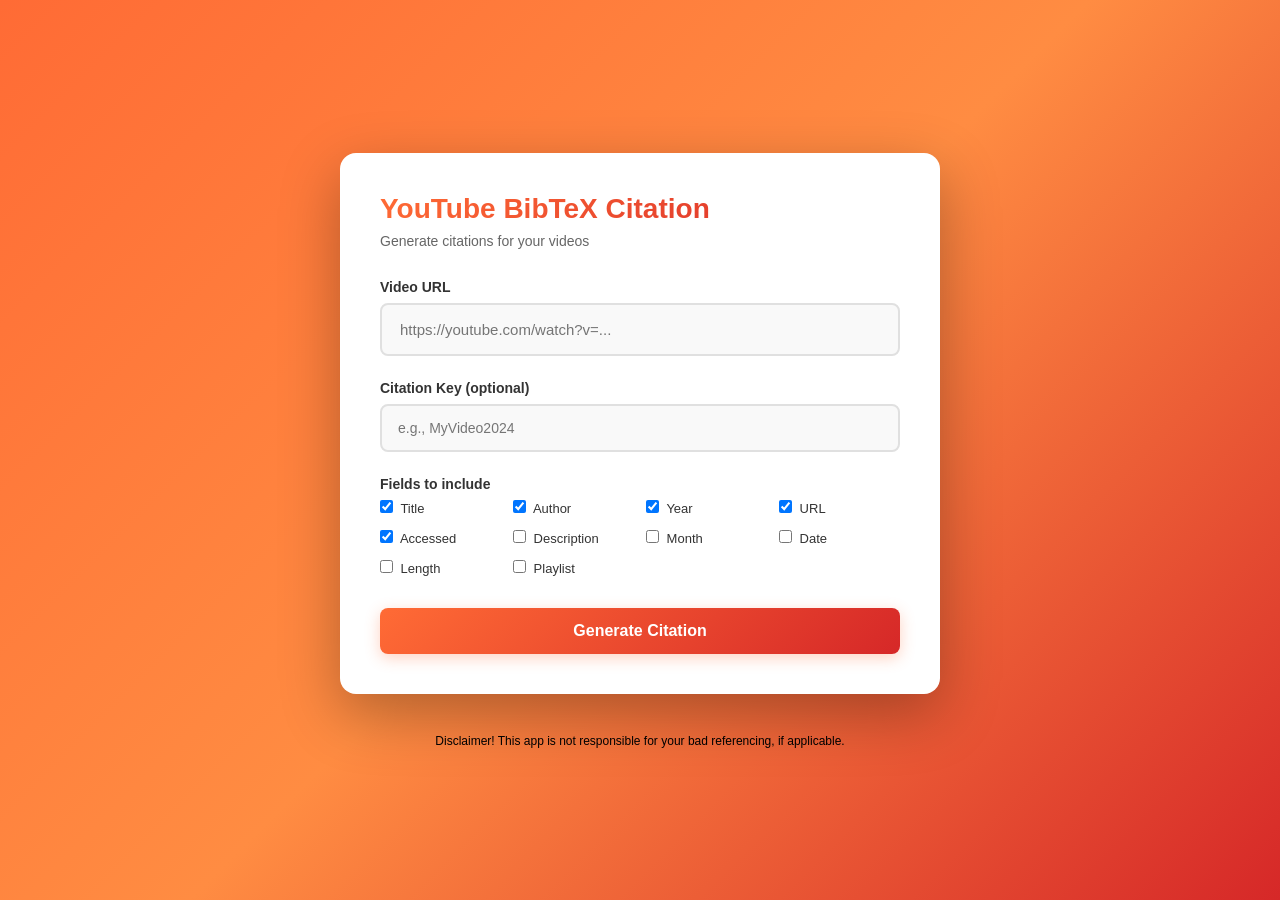
<file: index.html>
<!DOCTYPE html>
<html>
<head>
  <title>YT video BibTeX Cite</title>
  <meta charset="UTF-8">
  <!-- <meta name="description" content="A glorified alarm clock for finite time intervals.">
  <meta name="keywords" content="Tuur Willio, Finite Time, glorified clock, alarm clock, timer, time management"> -->
  <meta name="viewport" content="width=device-width, initial-scale=1">
  <link author="Tuur Willio" href="mailto:tuur.willio@gmail.com">
  <meta name="description" content="Turn any YouTube video into a properly formatted BibTeX citation.">
  <meta name="keywords" content="BibTeX,yt bibtex video cite,youtube video cite bibtex,youtube video cite,youtube video cite latex,yt, bibtex video cite,yt bibtex, video cite,yt bibtex video,yt, bibtex, video, cite, cite YouTube, citation generator, academic referencing, video citation, research tools, Tex, LaTeX, bibliography management, scholarly resources, youtube citation, bibtex generator, academic writing, research citation, video bibliography, citation management, scholarly communication, video cite, academic resources, youtube bibtex, research tools, citation software, video referencing, scholarly tools, youtube citation generator,BibTeX, yt bibtex video cite, youtube video cite bibtex, youtube video cite, youtube video cite latex, yt, bibtex video cite, yt bibtex, video cite, yt bibtex video, yt, bibtex, video, cite, cite YouTube, citation generator, academic referencing, video citation, research tools, Tex, LaTeX, bibliography management, scholarly resources, youtube citation, bibtex generator, academic writing, research citation, video bibliography, citation management, scholarly communication, video cite, academic resources, youtube bibtex, research tools, citation software, video referencing, scholarly tools, youtube citation generator, youtube bibtex citation, youtube video bibtex, bibtex youtube entry, bibtex youtube citation generator, bibtex cite youtube, cite youtube video bibtex, youtube video bibtex reference, youtube bibtex reference, latex cite youtube video, bibtex for youtube videos, generate bibtex youtube citation, youtube citation bibtex format, youtube bibtex entry generator, cite youtube in latex, youtube video citation bibtex, latex citation generator, latex bibliography generator, bibtex entry generator, latex research citations, bibtex bibliography tool, latex citation management, academic latex referencing, latex research tools, scholarly latex writing, latex reference generator, tex bibliography generator, cite media latex, academic latex tools, latex bibliography software, tex citation generator, academic citation generator, automatic citation generator, research reference generator, scholarly citation tool, bibliography generator online, citation formatting tool, research reference manager, scholarly referencing tool, academic bibliography tool, reference generator online, research citation software, academic referencing tool, bibliography automation, citation formatting software, research paper citation generator, video citation generator, cite online video, cite streaming video, academic video citation, reference youtube video, cite digital video, multimedia citation generator, cite online media, cite educational video, cite lecture video, video bibliography generator, online video referencing, academic multimedia citation, cite video source, reference online lecture, how to cite youtube video bibtex, how to cite youtube in latex, bibtex citation for youtube video, generate bibtex from youtube link, youtube citation generator bibtex, latex youtube citation example, cite youtube video academic paper, create bibtex entry youtube, automatic youtube citation latex, bibtex video citation generator">
  <meta name="google-site-verification" content="aO9n1tdyBRL8Yz7nlaTHOchlgll9Yk9G3V709McR_pA" />
  <link rel="icon" type="image/png" href="/icons/favicon-96x96.png" sizes="96x96" />
<link rel="icon" type="image/svg+xml" href="/icons/favicon.svg" />
<link rel="shortcut icon" href="/icons/favicon.ico" />
<link rel="apple-touch-icon" sizes="180x180" href="/icons/apple-touch-icon.png" />
<meta name="apple-mobile-web-app-title" content="YT BibTeX" />
<link rel="manifest" href="/icons/site.webmanifest" />
  <link rel="stylesheet" href="style.css">
    <link rel="canonical" href="https://ytvideobibtexcite.pages.dev/" />
</head>
<body>
  <div class="container">
    <div class="card">
      <h1>YouTube BibTeX Citation</h1>
      <p class="subtitle">Generate citations for your videos</p>
      
      <div class="form-group">
        <label for="video">Video URL</label>
        <input type="text" id="video" class="input-large" placeholder="https://youtube.com/watch?v=..." />
      </div>
      
      <div class="form-group">
        <label for="key">Citation Key (optional)</label>
        <input type="text" id="key" class="input-small" placeholder="e.g., MyVideo2024" />
      </div>
      
      <div class="form-group">
        <label>Fields to include</label>
        <div class="checkbox-group">
          <label><input type="checkbox" name="fields" value="title" checked> Title</label>
          <label><input type="checkbox" name="fields" value="author" checked> Author</label>
          <label><input type="checkbox" name="fields" value="year" checked> Year</label>
          <label><input type="checkbox" name="fields" value="url" checked> URL</label>
          <label><input type="checkbox" name="fields" value="accessed" checked> Accessed</label>
          <label><input type="checkbox" name="fields" value="abstract"> Description</label>
          <label><input type="checkbox" name="fields" value="month"> Month</label>
          <label><input type="checkbox" name="fields" value="date"> Date</label>
          <label><input type="checkbox" name="fields" value="length"> Length</label>
          <label><input type="checkbox" name="fields" value="series"> Playlist</label>
        </div>
      </div>
      
      <button class="btn-generate" onclick="generate()">Generate Citation</button>
      
      <div class="output-section" id="outputSection" style="display: none;">
        <div class="output-header">
          <h3>Citation</h3>
          <button class="btn-copy" onclick="copyToClipboard(this)">Copy to Clipboard</button>
        </div>
        <pre id="result" class="result-box"></pre>
      </div>
  </div>
  
  <div class="disclaimer">
    Disclaimer! This app is not responsible for your bad referencing, if applicable.
  </div>
  
  <script src="scripts.js"></script>
</body>
</html>
</file>
<file: style.css>
* {
  margin: 0;
  padding: 0;
  box-sizing: border-box;
}

body {
  font-family: -apple-system, BlinkMacSystemFont, 'Segoe UI', Roboto, 'Helvetica Neue', Arial, sans-serif;
  background: linear-gradient(135deg, #ff6b35 0%, #ff8c42 50%, #d62828 100%);
  min-height: 100vh;
  display: flex;
  justify-content: center;
  align-items: center;
  padding: 20px;
}

.container {
  width: 100%;
  max-width: 600px;
}

.card {
  background: white;
  border-radius: 16px;
  padding: 40px;
  box-shadow: 0 20px 60px rgba(0, 0, 0, 0.3);
  animation: slideUp 0.5s ease-out;
}

@keyframes slideUp {
  from {
    opacity: 0;
    transform: translateY(20px);
  }
  to {
    opacity: 1;
    transform: translateY(0);
  }
}

h1 {
  color: #1a1a1a;
  font-size: 28px;
  margin-bottom: 8px;
  background: linear-gradient(135deg, #ff6b35, #d62828);
  -webkit-background-clip: text;
  -webkit-text-fill-color: transparent;
  background-clip: text;
}

.subtitle {
  color: #666;
  font-size: 14px;
  margin-bottom: 30px;
}

.form-group {
  margin-bottom: 24px;
}

label {
  display: block;
  margin-bottom: 8px;
  color: #333;
  font-weight: 600;
  font-size: 14px;
}

.input-large,
.input-small {
  width: 100%;
  padding: 14px 16px;
  border: 2px solid #e0e0e0;
  border-radius: 8px;
  font-size: 14px;
  font-family: inherit;
  transition: all 0.3s ease;
  background-color: #f9f9f9;
}

.input-large:focus,
.input-small:focus {
  outline: none;
  border-color: #ff6b35;
  background-color: white;
  box-shadow: 0 0 0 3px rgba(255, 107, 53, 0.1);
}

.input-large {
  font-size: 15px;
  padding: 16px 18px;
}

.input-small {
  font-size: 14px;
}

.checkbox-group {
  display: grid;
  grid-template-columns: repeat(auto-fill,minmax(120px,1fr));
  gap: 6px 12px;
}

.checkbox-group label {
  font-size: 13px;
  font-weight: 400;
  cursor: pointer;
}

.checkbox-group input[type="checkbox"] {
  margin-right: 4px;
}

.btn-generate {
  width: 100%;
  padding: 14px 24px;
  background: linear-gradient(135deg, #ff6b35, #d62828);
  color: white;
  border: none;
  border-radius: 8px;
  font-size: 16px;
  font-weight: 600;
  cursor: pointer;
  transition: all 0.3s ease;
  box-shadow: 0 4px 15px rgba(255, 107, 53, 0.3);
}

.btn-generate:hover {
  transform: translateY(-2px);
  box-shadow: 0 6px 20px rgba(255, 107, 53, 0.4);
}

.btn-generate:active {
  transform: translateY(0);
}

.output-section {
  margin-top: 30px;
  padding-top: 24px;
  border-top: 2px solid #f0f0f0;
}

.output-header {
  display: flex;
  justify-content: space-between;
  align-items: center;
  margin-bottom: 12px;
}

.output-header h3 {
  color: #1a1a1a;
  font-size: 16px;
}

.btn-copy {
  padding: 8px 16px;
  background: #f0f0f0;
  color: #333;
  border: 1px solid #d0d0d0;
  border-radius: 6px;
  font-size: 13px;
  font-weight: 600;
  cursor: pointer;
  transition: all 0.3s ease;
}

.btn-copy:hover {
  background: #ff6b35;
  color: white;
  border-color: #ff6b35;
}

.result-box {
  background: #f5f5f5;
  padding: 16px;
  border-radius: 8px;
  border: 1px solid #e0e0e0;
  font-size: 13px;
  line-height: 1.6;
  overflow-x: auto;
  color: #333;
  white-space: pre-wrap;
  word-break: break-word;
}

@media (max-width: 600px) {
  .card {
    padding: 24px;
  }

  h1 {
    font-size: 24px;
  }

  .input-large,
  .input-small {
    padding: 12px 14px;
    font-size: 16px;
  }
}

.disclaimer {
  text-align: center;
  color: #000;
  font-size: 12px;
  margin-top: 40px;
  padding: 0 20px;
}
</file>
